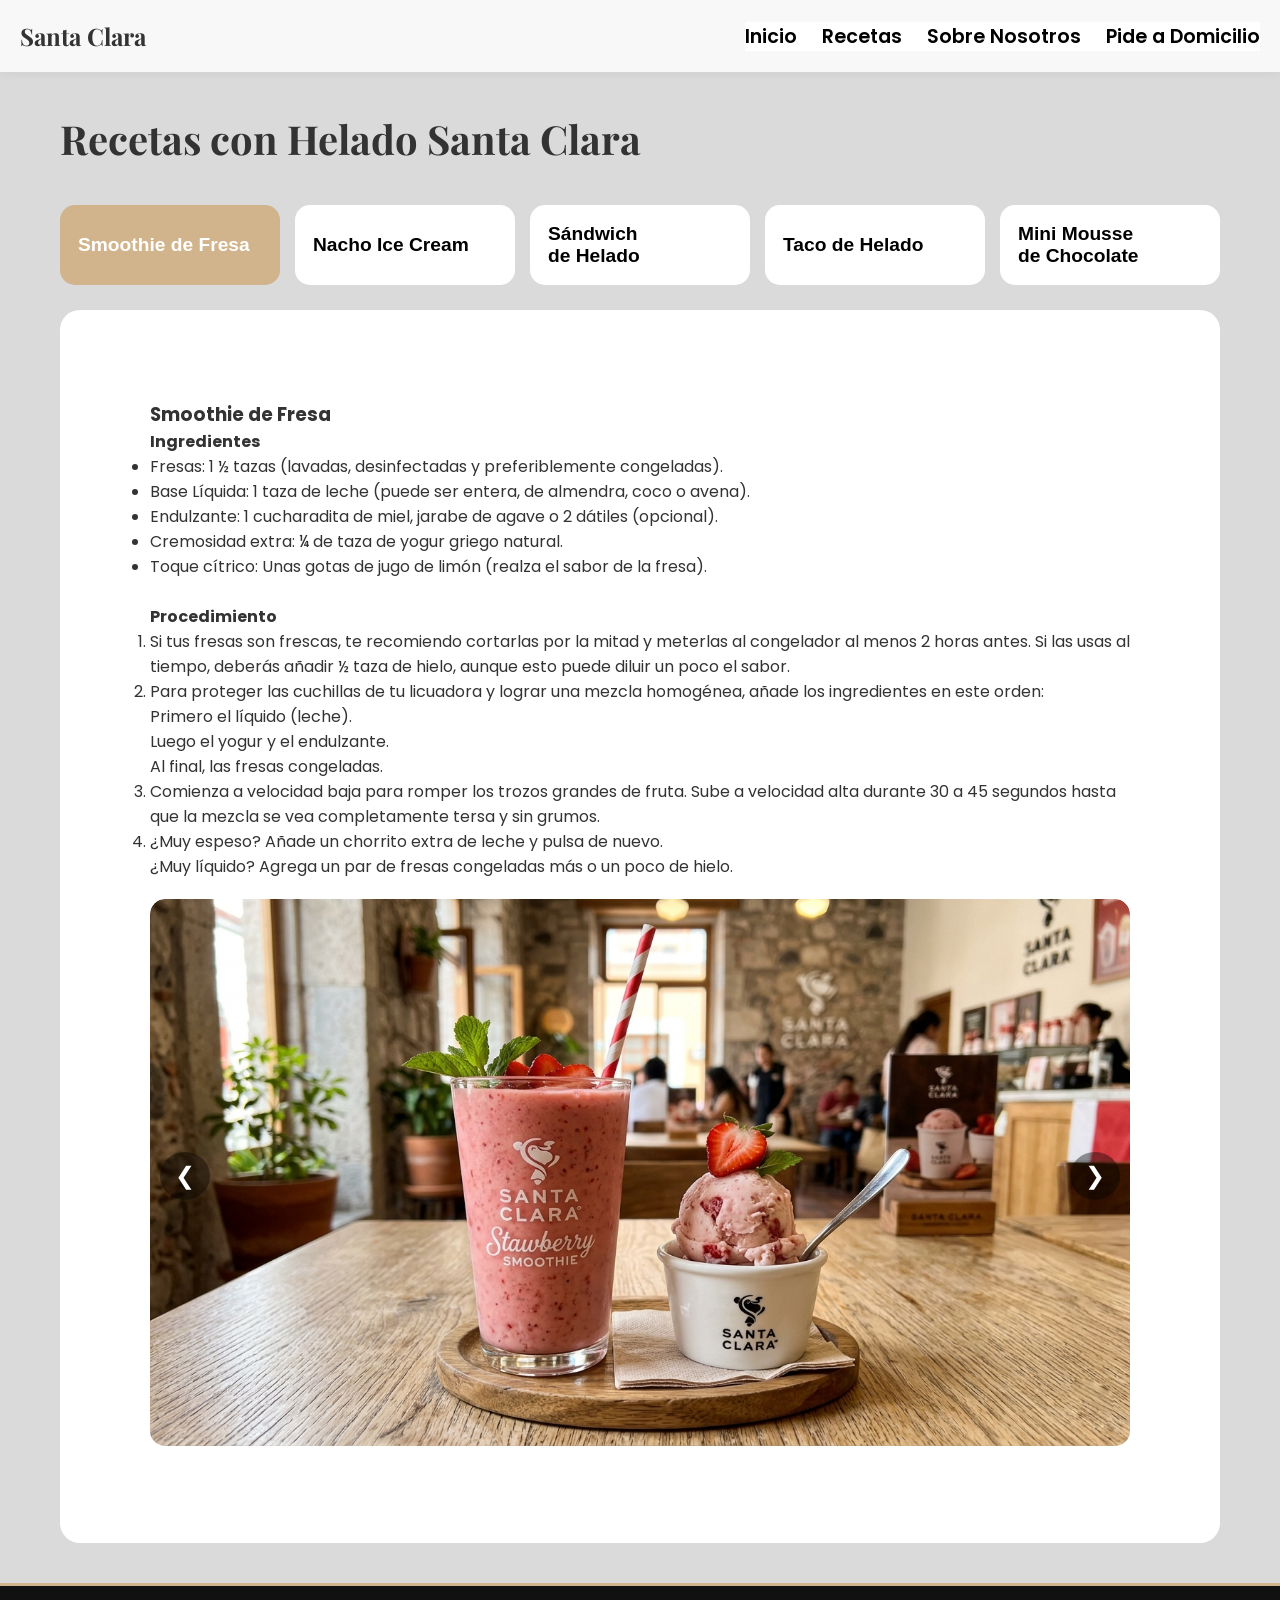
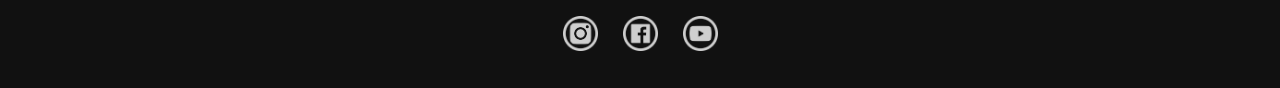
<file: html/recetas.html>
<!doctype html>
<html lang="es">
<head>
    <meta charset="UTF-8"/>
    <meta name="viewport" content="width=device-width, initial-scale=1.0" />
    <title>Recetas</title>

    <link href="https://fonts.googleapis.com/css2?family=Playfair+Display:wght@500;700&family=Poppins:wght@300;400;600&display=swap" rel="stylesheet">
    <link rel="stylesheet" href="../styles.css" />
</head>

<body>

<header>
    <nav class="nav">
        <div class="logo">Santa Clara</div>
        <button class="menu-toggle" id="menu-toggle">☰</button>

        <ul class="menu" id="menu">
            <li><a href="../index.html">Inicio</a></li>
            <li><a href="../html/recetas.html">Recetas</a></li>
            <li><a href="../html/sobrenos.html">Sobre Nosotros</a></li>
            <li><a href="#">Pide a Domicilio</a></li>
        </ul>
    </nav>
</header>

<section class="contenido">
    <h2>Recetas con Helado Santa Clara</h2>

    <div class="tabs">

        <!-- BOTONES -->
        <div class="tab-buttons">
            <button class="tab-btn active" onclick="openTab(event, 'receta1')">Smoothie de Fresa</button>
            <button class="tab-btn" onclick="openTab(event, 'receta2')">Nacho Ice Cream</button>
            <button class="tab-btn" onclick="openTab(event, 'receta3')">Sándwich <br>de Helado</button>
            <button class="tab-btn" onclick="openTab(event, 'receta4')">Taco de Helado</button>
            <button class="tab-btn" onclick="openTab(event, 'receta5')">Mini Mousse<br>de Chocolate</button>
        </div>

        <!-- RECETA 1 -->
        <div id="receta1" class="tab-content active">
            <div class="card">
                <h3>Smoothie de Fresa</h3>
                <h4>Ingredientes</h4><ul>
                    <li>Fresas: 1 ½ tazas (lavadas, desinfectadas y preferiblemente congeladas).</li>
                    <li>Base Líquida: 1 taza de leche (puede ser entera, de almendra, coco o avena).</li>
                    <li>Endulzante: 1 cucharadita de miel, jarabe de agave o 2 dátiles (opcional).</li>
                    <li>Cremosidad extra: ¼ de taza de yogur griego natural.</li>
                    <li>Toque cítrico: Unas gotas de jugo de limón (realza el sabor de la fresa).</li>
                    </ul><Br>
                <h4>Procedimiento</h4><ol>
                    <li>Si tus fresas son frescas, te recomiendo cortarlas por la mitad y meterlas al
                    congelador al menos 2 horas antes. Si las usas al tiempo, deberás añadir ½ taza de
                    hielo, aunque esto puede diluir un poco el sabor.</li>
                    <li>Para proteger las cuchillas de tu licuadora y lograr una mezcla homogénea, añade
                    los ingredientes en este orden:<br>Primero el líquido (leche).<BR>Luego el yogur
                    y el endulzante. <BR>Al final, las fresas congeladas.
                    <li>Comienza a velocidad baja para romper los trozos grandes de fruta. 
                    Sube a velocidad alta durante 30 a 45 segundos hasta que la mezcla se vea
                    completamente tersa y sin grumos.</li>
                    <li>¿Muy espeso? Añade un chorrito extra de leche y pulsa de nuevo.<BR>
                    ¿Muy líquido? Agrega un par de fresas congeladas más o un poco de hielo.</li>
                </ol>
                
                <div class="carousel">
    <button class="carousel-btn prev" onclick="moveSlide(-1, this)">❮</button>

    <div class="carousel-track">
        <div class="slide active">
            <img src="../img_helado/smoothie de fresa_1.png">
        </div>

        <div class="slide">
            <img src="../img_helado/smothie de fresa_2.png">
        </div>
    </div>

    <button class="carousel-btn next" onclick="moveSlide(1, this)">❯</button>
</div>
                
            </div>
        </div>

        <!-- RECETA 2 -->
        <div id="receta2" class="tab-content">
            <div class="card">
                <h3>Nacho Ice Cream</h3>
                <h4>Ingredientes</h4><ul>
                    <li>Tortillas de harina de trigo (cortadas en triángulos).</li>
                    <li>Mantequilla derretida.</li>
                    <li>Azúcar y canela en polvo.</li>
                    <li>Helado de vainilla, caramelo o dulce de leche (son los que mejor combinan).</li>
                    <li>Salsa de caramelo caliente o leche condensada teñida con una gota de colorante naranja.</li>
                    <li>Chips de chocolate negro o pasas.</li>
                    <li>Crema batida (chantilly).</li>
                    <li>Fresas picadas o gomitas verdes picadas.</li>
                    <li>Nueces picadas o sprinkles.</li>
                    </ul><Br>
                    
                <h4>Procedimiento</h4><ol>
                    <li>En un plato amplio o charola, coloca una base generosa de los totopos de canela ya fríos.</li>
                    <li>Coloca varias bolas de helado en el centro o distribuidas sobre los totopos.</li>
                    <li>Baña el helado y las tortillas con la salsa de caramelo (el "queso").</li>
                    <li>Agrega los chips de chocolate y las fresas picadas por encima.</li>
                    <li>Termina con un buen copete de crema batida en el centro, simulando la crema agria.</li>
                    <li>Opcional: Espolvorea un poco más de canela o nueces para dar más textura.</li>
                </ol>
                
                <div class="carousel">
    <button class="carousel-btn prev" onclick="moveSlide(-1, this)">❮</button>

    <div class="carousel-track">
        <div class="slide active">
            <img src="../img_helado/helado2.png">
        </div>

        <div class="slide">
            <img src="../img_helado/helado1.png">
        </div>
    </div>

    <button class="carousel-btn next" onclick="moveSlide(1, this)">❯</button>
</div>
                
        </div>
</div>
        <!-- RECETA 3 -->
        <div id="receta3" class="tab-content">
            <div class="card">
                <h3>Sándwich de Helado</h3>
                <p>Ingredientes</p><ul>
                    <li>225g de mantequilla a temperatura ambiente.</li>
                    <li>150g de azúcar blanca.</li>
                    <li>100g de azúcar mascabado (aporta humedad).</li>
                    <li>1 huevo grande.</li>
                    <li>1 cucharadita de extracto de vainilla.</li>
                    <li>280g de harina de trigo.</li>
                    <li>1/2 cucharadita de bicarbonato de sodio.</li>
                    <li>Una pizca de sal.</li>
                    <li><mark>Opcional: Chispas de chocolate o cacao en polvo si las prefieres oscuras.</mark></li>
                    <li>1 litro de tu helado favorito (vainilla, chocolate, fresa o incluso sorbete).</li>
                    </ul><Br>
                    
                    <h4>Procedimiento</h4><ol>
                    <li>Acremar: Bate la mantequilla con los dos tipos de azúcar hasta que la mezcla esté esponjosa.<br>
                        Integrar: Añade el huevo y la vainilla; sigue batiendo hasta incorporar bien.<br>
                        Secos: Tamiza la harina, el bicarbonato y la sal. Agrégalos a la mezcla líquida poco a poco.<br>
                        Hornear: Forma bolas del mismo tamaño y colócalas en una charola con papel encerado.<br>
                        Hornea a 180°C por unos 10 a 12 minutos. <br><i><br>Tip: Retíralas cuando los bordes estén apenas dorados;
                        deben quedar un poco suaves para que no se rompan al congelarse.<br></i><br>Enfriar: Deja que se enfríen
                        completamente. Si están tibias, derretirán el helado.</li><br>
                        <li>En lugar de usar una cuchara para servir, prueba este truco:<br>
                        Saca el bote de helado del congelador unos 5 minutos antes.<br>
                        Si el helado viene en un bote de cartón cilíndrico, córtalo de forma transversal con un cuchillo
                        afilado<br> para obtener discos perfectos de helado.<br>
                        Retira el cartón del borde del disco y colócalo directamente sobre una galleta.</li><br>
                        <li>Coloca el disco o la bola de helado sobre la base de una galleta y presiona
                        suavemente con otra galleta encima.</li><br>
                        <li>Envuelve cada sándwich individualmente en papel film o papel encerado y congélalos
                        por al menos 2 horas antes de comer. Esto hace que la galleta se hidrate ligeramente con
                        el helado y se logre esa consistencia icónica.</li> 
                </ol>
                    <div class="carousel">
    <button class="carousel-btn prev" onclick="moveSlide(-1, this)">❮</button>

    <div class="carousel-track">

        <div class="slide active">
            <img src="../img_helado/sandwich2.png" alt="sandwich1">
        </div>

        <div class="slide">
            <img src="../img_helado/Sandich1.png" alt="sandwich2">
        </div>

    </div>

    <button class="carousel-btn next" onclick="moveSlide(1, this)">❯</button>
</div>
            </div>
        </div>

        <!-- RECETA 4 -->
        <div id="receta4" class="tab-content">
            <div class="card">
                <h3>Taco de Helado</h3>
                <p>Ingredientes</p><ul>
                    <li>Puedes usar tortillas de harina (pequeñas).</li>
                    <li>Mantequilla derretida.</li>
                    <li>Mezcla de azúcar y canela.</li><br>
                   <ul>Alternativa gourmet: Barquillos de helado (conos) suavizados al calor y moldeados en forma de taco.</ul><br>
                    <li>Helado Santa Clara (vainilla, chocolate o fresa funcionan perfecto).</li>
                    <li>Chocolate blanco rallado teñido de verde o menta fresca picada.</li>
                    <li>Mermelada de fresa (salsa roja) o cajeta/caramelo.</li>
                    <li>Cacahuates troceados, chispas de chocolate o fruta fresca picada.</li>
                </ul><br>
                <h4>Procedimiento</h4><ul>
                    <li>Si usas tortillas de harina: Barniza las tortillas con mantequilla y pásalas por la mezcla de azúcar
                    y canela. Cuélgalas sobre la rejilla del horno (formando una "U" invertida) y hornea a 180°C por 5 a
                    7 minutos hasta que estén rígidas y crujientes.</li>
                    <li>Si usas barquillos: Calienta un barquillo en el microondas por unos segundos hasta que se
                    ablande, dóblalo con cuidado en forma de taco y sostenlo hasta que se enfríe y endurezca.</li>
                </ul>
                <ol>
                    <li>Saca el helado unos minutos antes para que sea fácil de manipular.</li>
                    <li>Rellena la concha con 2 o 3 bolas de helado, presionando ligeramente para que se asienten bien.</li>
                    <li>Baña con la "salsa" (mermelada o caramelo).</li>
                    <li>Espolvorea los toppings para darle color.</li>
                    <li>Puedes sumergir los bordes del taco en chocolate derretido y granillo antes de servir para un
                    acabado más profesional.</li>
                </ol>
                <div class="carousel">
    <button class="carousel-btn prev" onclick="moveSlide(-1, this)">❮</button>

    <div class="carousel-track">

        <div class="slide active">
            <img src="../img_helado/tacohelado1.png" alt="taco1">
        </div>

        <div class="slide">
            <img src="../img_helado/taco2.png" alt="imagen2">
        </div>

    </div>

    <button class="carousel-btn next" onclick="moveSlide(1, this)">❯</button>
</div>
            </div>
        </div>

        <!-- RECETA 5 -->
        <div id="receta5" class="tab-content">
            <div class="card">
                <h3>Mini Mousse de Chocolate</h3>
                <p>Ingredientes (para 6-8 porciones mini)</p><ul>
                    <li>150g de chocolate semi-amargo (mínimo 60% cacao para mejor sabor).</li>
                    <li>250ml de crema para batir (muy fría).</li>
                    <li>2 cucharadas de azúcar glass (opcional, depende de qué tan dulce sea tu chocolate).</li>
                    <li>1 cucharadita de esencia de vainilla o una pizca de café instantáneo (esto intensifica
                    el sabor del chocolate).</li>
                    <li>Frambuesas frescas, ralladura de chocolate o una hojita de menta.</li>
                </ul><br>
                
                <h4>Procedimiento</h4><ol>
                    <li>Trocea el chocolate en pedazos pequeños.</li>
                    <li>Fundelo a baño maría o en el microondas (en lapsos de 20 segundos para que no se queme).</li>
                    <li>Una vez derretido y suave, déjalo reposar unos minutos hasta que esté a temperatura ambiente,
                    pero aún líquido. Este paso es vital para que no corte la crema fría.</li>
                    <li>Batir la Crema: En un bowl frío, bate la crema para batir junto con el azúcar glass y la vainilla.</li>
                    <li>Bate hasta que se formen picos suaves (que tenga cuerpo pero no esté excesivamente firme).</li>
                    <li>Mezcla: Añade una tercera parte de la crema batida al chocolate derretido y mezcla de forma
                    vigorosa para aligerar la textura.</li>
                    <li>Incorpora el resto de la crema de manera envolvente con una espátula. Haz movimientos circulares
                    suaves de abajo hacia arriba para no perder las burbujas de aire.</li>
                    <li>Rellena vasos pequeños, tequileros o moldes miniatura y
                    Refrigera por al menos 2 horas (lo ideal son 4) para que tome consistencia firme.</li>
                </ol>
            
            <div class="carousel">
    <button class="carousel-btn prev" onclick="moveSlide(-1, this)">❮</button>

    <div class="carousel-track">

        <div class="slide active">
            <img src="../img_helado/muse2.png" alt="muse1">
        </div>

        <div class="slide">
            <img src="../img_helado/muse1.png" alt="muse2">
        </div>

    </div>

    <button class="carousel-btn next" onclick="moveSlide(1, this)">❯</button>
</div>
            
            </div>
        </div>

    </div>
</section>

<footer class="footer">
    <a href="https://www.instagram.com/santaclaramx/"><img src="../img_helado/Instagram.png" alt="insta"/></a>
    <a href="https://www.facebook.com/SantaClaraMex/"><img src="../img_helado/face.png" alt="face"/></a>
    <a href="https://www.youtube.com/@SantaClaraMex"><img src="../img_helado/youtube.png" alt="youtube"/></a>
</footer>

<script>
const toggle = document.getElementById('menu-toggle');
const menu = document.getElementById('menu');

toggle.addEventListener('click', () => {
    menu.classList.toggle('active');
});

// TABS
function openTab(evt, tabName) {
    let contents = document.getElementsByClassName("tab-content");
    let buttons = document.getElementsByClassName("tab-btn");

    for (let i = 0; i < contents.length; i++) {
        contents[i].classList.remove("active");
    }

    for (let i = 0; i < buttons.length; i++) {
        buttons[i].classList.remove("active");
    }

    document.getElementById(tabName).classList.add("active");
    evt.currentTarget.classList.add("active");
}
</script>
<script>
function moveSlide(direction, btn) {
    const carousel = btn.closest('.carousel');
    const slides = carousel.querySelectorAll('.slide');

    let current = 0;

    slides.forEach((slide, index) => {
        if (slide.classList.contains('active')) {
            current = index;
            slide.classList.remove('active');
        }
    });

    let next = current + direction;

    if (next < 0) next = slides.length - 1;
    if (next >= slides.length) next = 0;

    slides[next].classList.add('active');
}
</script>
</body>
</html>
</file>
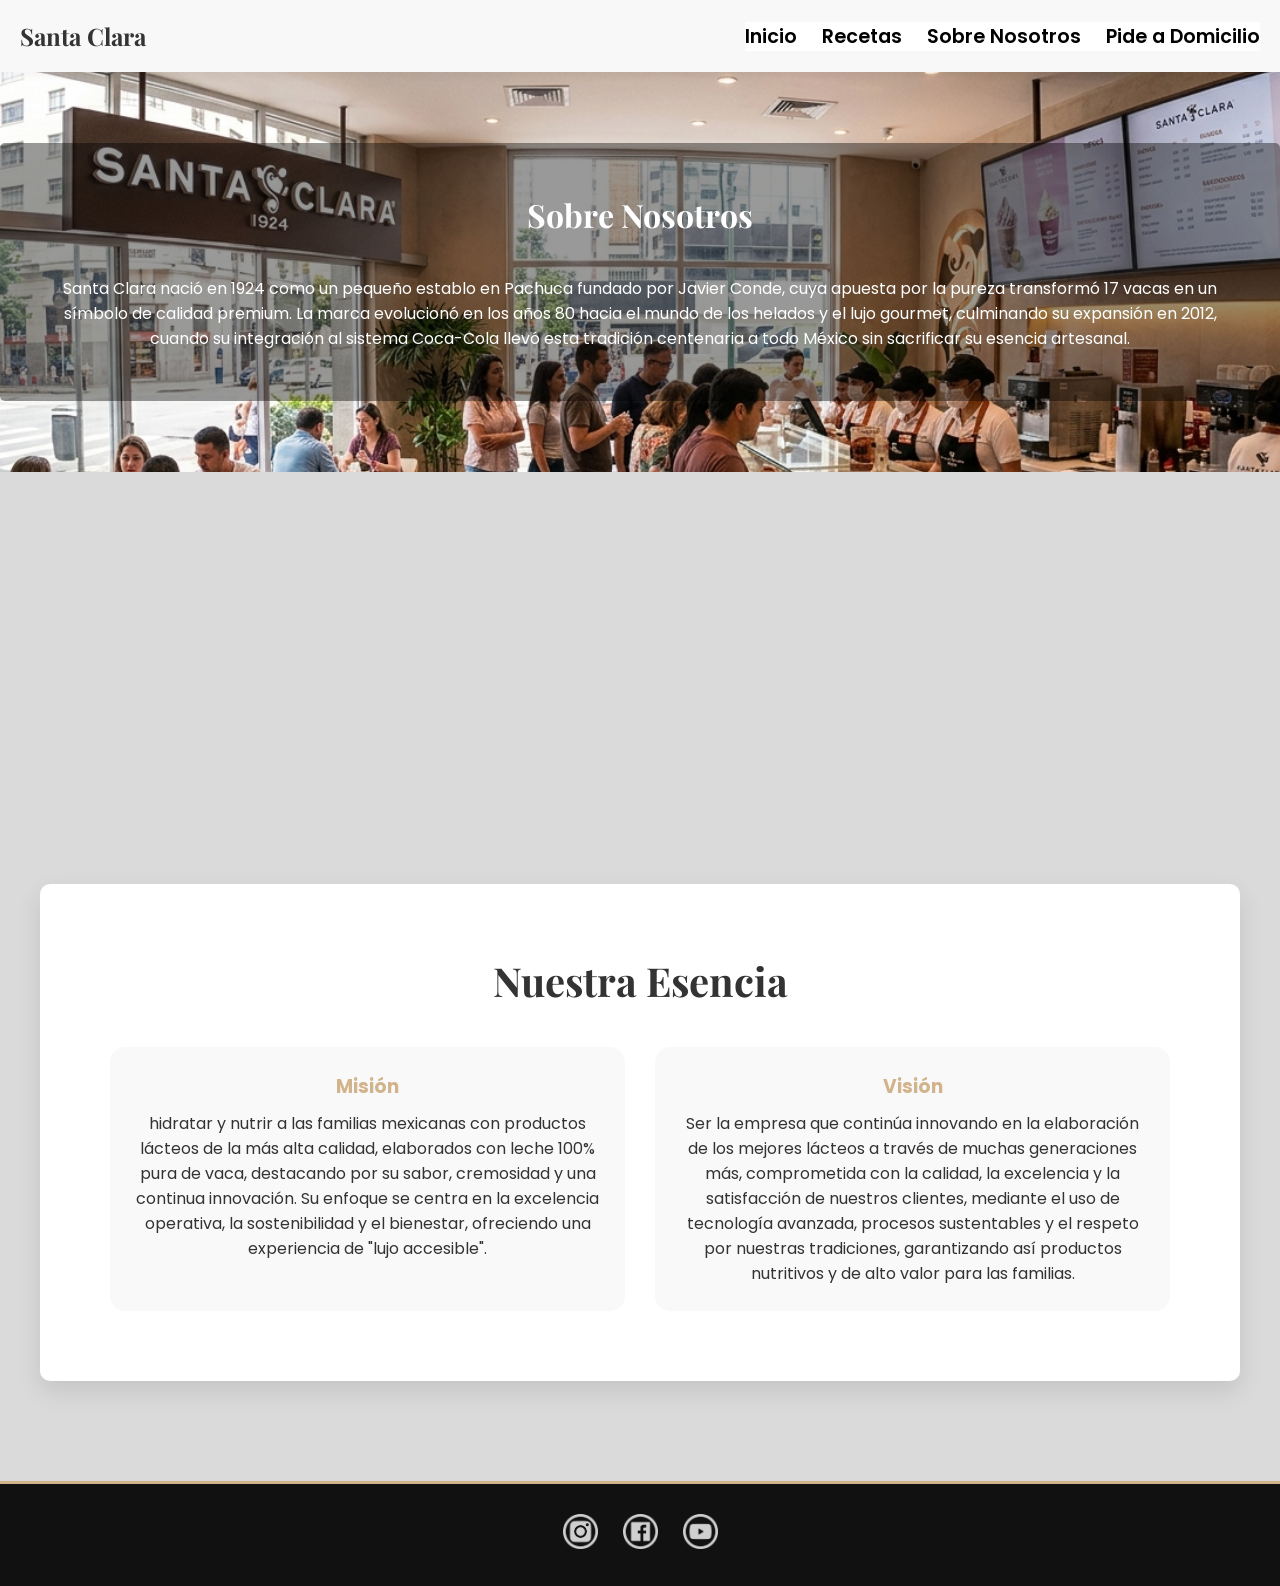
<file: html/sobrenos.html>
<!doctype html>
<html lang="es">
<head>
    <meta charset="UTF-8"/>
    <meta name="viewport" content="width=device-width, initial-scale=1.0" />
    <title>Recetas</title>

    <link href="https://fonts.googleapis.com/css2?family=Playfair+Display:wght@500;700&family=Poppins:wght@300;400;600&display=swap" rel="stylesheet">
    <link rel="stylesheet" href="../styles.css" />
</head>

<body>
<header>
    <nav class="nav">
        <div class="logo">Santa Clara</div>
        <button class="menu-toggle" id="menu-toggle">☰</button>

        <ul class="menu" id="menu">
            <li><a href="../index.html">Inicio</a></li>
            <li><a href="../html/recetas.html">Recetas</a></li>
            <li><a href="../html/sobrenos.html">Sobre Nosotros</a></li>
            <li><a href="#">Pide a Domicilio</a></li>
        </ul>
    </nav>
</header>
<section class="parallax">
    <div class="parallax-content">
        <h2>Sobre Nosotros</h2>
        <p>Santa Clara nació en 1924 como un pequeño establo en Pachuca fundado por Javier Conde, cuya apuesta por la pureza transformó 17 vacas en un símbolo de calidad premium. La marca evolucionó en los años 80 hacia el mundo de los helados y el lujo gourmet, culminando su expansión en 2012, cuando su integración al sistema Coca-Cola llevó esta tradición centenaria a todo México sin sacrificar su esencia artesanal.</p>
    </div>
</section>
    <section class="videos">
    <div class="video-container">
        <iframe width="560" height="315" src="https://www.youtube.com/embed/qX7z3Qpe390?si=uxGRkM-cnvbTWxqt" title="YouTube video player" frameborder="0" allow="accelerometer; autoplay; clipboard-write; encrypted-media; gyroscope; picture-in-picture; web-share" referrerpolicy="strict-origin-when-cross-origin" allowfullscreen></iframe>
    </div>

    <div class="video-container">
        <iframe width="560" height="315" src="https://www.youtube.com/embed/b8MuLPLRxok?si=6qB1cj4Rx-hhvXE5" title="YouTube video player" frameborder="0" allow="accelerometer; autoplay; clipboard-write; encrypted-media; gyroscope; picture-in-picture; web-share" referrerpolicy="strict-origin-when-cross-origin" allowfullscreen></iframe>
    </div>
    </section>
    <section class="info-box">
    <div class="box-content">
    <h2>Nuestra Esencia</h2>

    <div class="mv-container">
        <div class="mv-item">
            <h3>Misión</h3>
            <p>
                hidratar y nutrir a las familias mexicanas con productos lácteos de
                la más alta calidad, elaborados con leche 100% pura de vaca, destacando
                por su sabor, cremosidad y una continua innovación. Su enfoque se centra en
                la excelencia operativa, la sostenibilidad y el bienestar, ofreciendo una experiencia de
                "lujo accesible". 
            </p>
        </div>

        <div class="mv-item">
            <h3>Visión</h3>
            <p>
            Ser la empresa que continúa innovando en la elaboración de los mejores lácteos
            a través de muchas generaciones más, comprometida con la calidad, la excelencia y la
            satisfacción de nuestros clientes, mediante el uso de tecnología avanzada, procesos sustentables
            y el respeto por nuestras tradiciones, garantizando así productos nutritivos y de alto valor
            para las familias.
            </p>
        </div>
    </div>
</div>
    </section>
    <footer class="footer">
    <a href="https://www.instagram.com/santaclaramx/" target="_blank">
        <img src="/img_helado/Instagram.png" alt="Instagram" />
    </a>
    <a href="https://www.facebook.com/SantaClaraMex/" target="_blank">
        <img src="/img_helado/face.png" alt="Facebook" />
    </a>
    <a href="https://www.youtube.com/@SantaClaraMex" target="_blank">
        <img src="/img_helado/youtube.png" alt="YouTube" />
    </a>
</footer>
</file>
<file: styles.css>
*{
    margin: 0;
    padding: 0;
    box-sizing: border-box;
}

:root{
    --primary: #D2B48C;
    --bg: #dadada;
    --text: #333;
    --card: #ffffff;
}

body{
    font-family: 'Poppins', sans-serif;
    background-color: var(--bg);
    color: var(--text);
}

.nav{
    display: flex;
    justify-content: space-between;
    align-items: center;
    padding: 20px;
    
    position: sticky;
    top: 0;

    background: rgba(255,255,255,0.8);
    backdrop-filter: blur(10px);
    box-shadow: 0 2px 10px rgba(0,0,0,0.05);

    z-index: 100;
}

.logo{
    font-family: 'Playfair Display', serif;
    font-size: 1.5rem;
    font-weight: bold;
}

.menu-toggle{
    font-size: 2rem;
    background: none;
    border: none;
    cursor: pointer;
}

.menu{
    position: absolute;
    top: 70px;
    left: 0;
    width: 100%;
    background: white;

    display: none;
    flex-direction: column;
    align-items: center;
    gap: 20px;
    padding: 20px 0;
    list-style: none;
}

.menu a{
    text-decoration: none;
    color: black;
    font-weight: 600;
    font-size: 1.2rem;
    transition: 0.3s;
}

.menu a:hover{
    color: var(--primary);
}

.menu.active{
    display: flex;
}

.hero{
    position: relative;
    height: 60vh;
    overflow: hidden;
}

.hero video{
    width: 100%;
    height: 100%;
    object-fit: cover;
}

.overlay{
    position: absolute;
    top: 50%;
    left: 50%;
    transform: translate(-50%, -50%);
    color: white;
    text-align: center;
}

.overlay h1{
    font-size: 3rem;
    font-family: 'Playfair Display', serif;
}

.overlay p{
    font-size: 1.2rem;
}

.contenido{
    padding: 40px 20px;
    text-align-last: left;
}

h2{
    font-family: 'Playfair Display', serif;
    font-size: 2rem;
    margin-bottom: 40px;
}

.servicios{
    display: grid;
    grid-template-columns: 1fr;
    gap: 25px;
}

.card{
    background: var(--card);
    padding: 90px;
    border-radius: 20px;
    box-shadow: var(--shadow);
    transition: 0.3s;
    cursor: pointer;
}

.card:hover{
    transform: translateY(-8px);
    box-shadow: 0 15px 35px rgba(0,0,0,0.12);
}

.card img{
    width: 100%;
    border-radius: 15px;
}

.card p{
    margin-top: 15px;
    font-weight: 600;
}

.footer{
    background: #111;
    display: flex;
    justify-content: center;
    gap: 25px;
    padding: 30px;
    border-top: 3px solid var(--primary);
}

.footer img{
    width: 35px;
    opacity: 0.8;
    transition: 0.3s;
}

.footer img:hover{
    opacity: 1;
    transform: scale(1.1);
}

/* Tablet */
@media (min-width: 768px){

    .menu{
        position: static;
        display: flex !important;
        flex-direction: row;
        gap: 25px;
        width: auto;
        padding: 0;
    }

    .menu-toggle{
        display: none;
    }

    .servicios{
        grid-template-columns: repeat(3, 1fr);
    }

    h2{
        font-size: 2.5rem;
    }
}

/* Computadora */
@media (min-width: 1024px){

    .contenido{
        max-width: 1200px;
        margin: auto;
    }

    .hero{
        height: 70vh;
    }

    .overlay h1{
        font-size: 4rem;
    }
}
.tabs{
    margin-top: 20px;
}

.tab-buttons{
    display: flex;
    gap: 10px;
    margin-bottom: 20px;
    flex-wrap: wrap;
}

.tab-btn{
    padding: 10px 20px;
    border: none;
    background: var(--card);
    border-radius: 20px;
    cursor: pointer;
    font-weight: 600;
    transition: 0.3s;
}

.tab-btn:hover{
    background: var(--primary);
    color: white;
}

.tab-btn.active{
    background: var(--primary);
    color: white;
}

.tab-content{
    display: none;
    animation: fade 0.4s ease;
}

.tab-content.active{
    display: block;
}

/* Animación */
@keyframes fade{
    from{
        opacity: 0;
        transform: translateY(10px);
    }
    to{
        opacity: 1;
        transform: translateY(0);
    }
}

.tab-buttons{
    display: flex;
    gap: 15px;
    margin-bottom: 25px;
    flex-wrap: wrap;
}

.tab-btn{
    flex: 1; /* ocupan todo el ancho */
    padding: 18px;
    font-size: 1.2rem;
    border-radius: 15px;
}
/* CARRUSEL */
.carousel{
    position: relative;
    margin-top: 20px;
    overflow: hidden;
    border-radius: 15px;
}

.carousel-track{
    display: flex;
}

.slide{
    min-width: 100%;
    display: none;
}

.slide.active{
    display: block;
}

.slide img{
    width: 100%;
}

/* BOTONES */
.carousel-btn{
    position: absolute;
    top: 50%;
    transform: translateY(-50%);
    background: rgba(0,0,0,0.4);
    color: white;
    border: none;
    padding: 10px 15px;
    cursor: pointer;
    font-size: 1.5rem;
    border-radius: 50%;
    transition: 0.3s;
}

.carousel-btn:hover{
    background: var(--primary);
}

.prev{
    left: 10px;
}

.next{
    right: 10px;
}

.parallax{
    background-image: url("/img_helado/historia.png");
    height: 400px;
    background-attachment: fixed;
    background-position: center;
    background-repeat: no-repeat;
    background-size: cover;
	

    display: flex;
    align-items: center;
    justify-content: center;
}

.parallax-content{
    background: rgba(0, 0, 0, 0.4);
    padding: 50px;
    border-radius: 5px;
    text-align: center;
    color: white;
}

.parallax-content h2{
    font-family: 'Playfair Display', serif;
    font-size: 2rem;
}

.parallax-content p{
    font-size: rem;
}

@media (max-width: 768px){
    .parallax{
        background-attachment: scroll;
    }
}

.videos{
    display: flex;
    justify-content: center;
    gap: 20px;
    padding: 40px 20px;
}

.video-container{
    width: 40%;
}

.video-container video{
    width: 100%;
    height: 300px;
    object-fit: cover;
    border-radius: 15px;
}

@media (max-width: 768px){
    .videos{
        flex-direction: column;
        align-items: center;     
        justify-content: center; 
        gap: 30px;
    }

    .video-container{
        width: 90%;
        display: flex;
        justify-content: center;
    }

    .video-container iframe{
        width: 100%;
        max-width: 500px; 
        height: 250px;
    }
}
.info-box{
    display: flex;
    justify-content: center;
    padding: 10px 40px;
}

.box-content{
    width: 100%;
    background: var(--card);
    padding: 70px;
    border-radius: 10px;
    box-shadow: 0 10px 25px rgba(0,0,0,0.1);
    text-align: center;
	margin-bottom: 90px;;
}

.mv-container{
    display: flex;
    gap: 30px;
    margin-top: 30px;
}

.mv-item{
    flex: 1;
    background: #f9f9f9;
    padding: 25px;
    border-radius: 15px;
    transition: 0.3s;
}

.mv-item h3{
    margin-bottom: 10px;
    color: var(--primary);
}
@media (max-width: 768px){
    .mv-container{
        flex-direction: column;
    }
}

/* FORMULARIO DE PAGO */

.row {
  display: flex;
  flex-wrap: wrap;
  margin: 0 -16px;
}

.col-25 {
  flex: 25%;
}

.col-50 {
  flex: 50%;
}

.col-75 {
  flex: 75%;
}

.col-25,
.col-50,
.col-75 {
  padding: 0 16px;
}

.container {
  background-color: #f9f9f9;
  padding: 20px;
  border-radius: 10px;
	margin-bottom: 30px;
}

input[type=text] {
  width: 100%;
  margin-bottom: 15px;
  padding: 10px;
  border-radius: 8px;
  border: 1px solid #ccc;
}

label {
  font-weight: 600;
}

.btn {
  background: var(--primary);
  color: white;
  padding: 15px;
  border: none;
  width: 100%;
  border-radius: 10px;
  cursor: pointer;
  font-size: 1rem;
}

.btn:hover {
  opacity: 0.8;
}

.price {
  float: right;
}

/* RESPONSIVE */
@media (max-width: 800px) {
  .row {
    flex-direction: column-reverse;
  }
}
</file>
